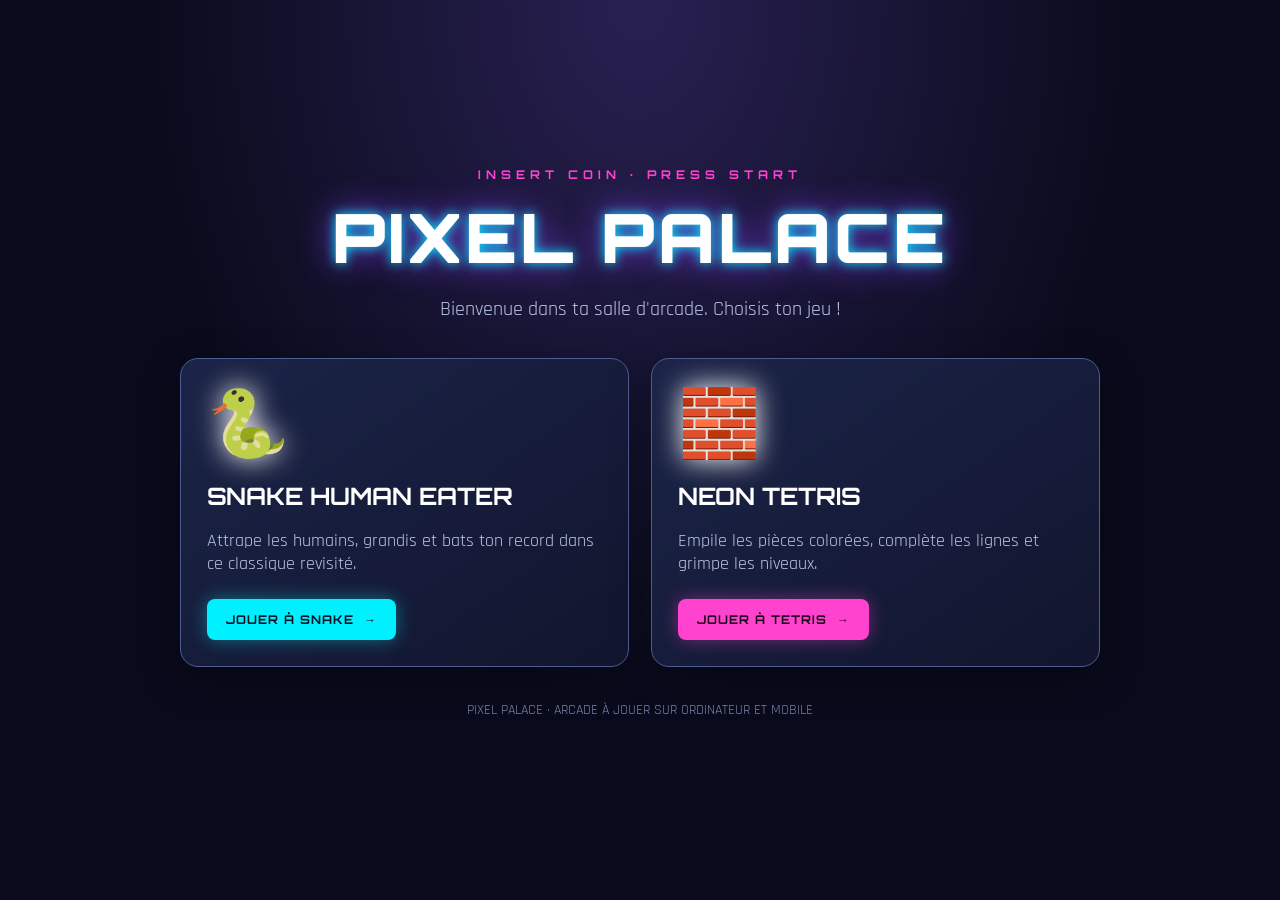
<file: index.html>
<!DOCTYPE html>
<html lang="fr">
<head>
<meta charset="UTF-8"><meta name="viewport" content="width=device-width, initial-scale=1">
<meta name="theme-color" content="#090b1c"><title>Pixel Palace — Arcade</title>
<style>
@import url('https://fonts.googleapis.com/css2?family=Orbitron:wght@500;700;900&family=Rajdhani:wght@500;600;700&display=swap');
*{box-sizing:border-box}body{margin:0;min-height:100vh;background:radial-gradient(ellipse at 50% 0%,#292052 0%,transparent 55%),#090b1c;color:#fff;font-family:Rajdhani,sans-serif;display:flex;justify-content:center;align-items:center;padding:28px 16px}
main{width:min(920px,100%);text-align:center}.eyebrow{color:#ff43ce;font:700 12px Orbitron,sans-serif;letter-spacing:5px;margin:0 0 12px}
h1{font:900 clamp(36px,8vw,68px) Orbitron,sans-serif;letter-spacing:3px;margin:0;color:#fff;text-shadow:0 0 12px #00eaff,0 0 35px #8b42ff}
.intro{font-size:20px;color:#b9c4e8;margin:16px 0 36px}.games{display:grid;grid-template-columns:repeat(2,minmax(0,1fr));gap:22px}
.game{position:relative;overflow:hidden;text-align:left;min-height:280px;padding:26px;border-radius:18px;background:linear-gradient(145deg,#1b2448,#11152e);border:1px solid #505b91;box-shadow:0 12px 40px #0005;transition:transform .2s,border-color .2s}
.game:hover{transform:translateY(-7px);border-color:#00eaff}.game .emoji{font-size:66px;filter:drop-shadow(0 0 14px currentColor)}.game h2{font:700 24px Orbitron,sans-serif;margin:12px 0}.game p{color:#bdc6e6;font-size:18px;min-height:52px}.game a{display:inline-block;text-decoration:none;font:700 12px Orbitron,sans-serif;letter-spacing:1px;padding:13px 19px;border-radius:8px;color:#071323;background:#00f0ff;box-shadow:0 0 18px #00eaff66}
.tetris a{background:#ff43ce;color:#21051d;box-shadow:0 0 18px #ff43ce66}.tetris:hover{border-color:#ff43ce}.footer{margin-top:34px;color:#7885ad;font-size:14px}
@media(max-width:620px){.games{grid-template-columns:1fr}.game{min-height:245px}.intro{margin-bottom:25px}}
</style></head>
<body><main>
<p class="eyebrow">INSERT COIN · PRESS START</p>
<h1>PIXEL PALACE</h1>
<p class="intro">Bienvenue dans ta salle d'arcade. Choisis ton jeu !</p>
<section class="games">
<article class="game snake"><div class="emoji">🐍</div><h2>SNAKE HUMAN EATER</h2><p>Attrape les humains, grandis et bats ton record dans ce classique revisité.</p><a href="snake.html">JOUER À SNAKE&nbsp; →</a></article>
<article class="game tetris"><div class="emoji">🧱</div><h2>NEON TETRIS</h2><p>Empile les pièces colorées, complète les lignes et grimpe les niveaux.</p><a href="tetris.html">JOUER À TETRIS&nbsp; →</a></article>
</section>
<p class="footer">PIXEL PALACE · ARCADE À JOUER SUR ORDINATEUR ET MOBILE</p>
</main></body></html>
</file>
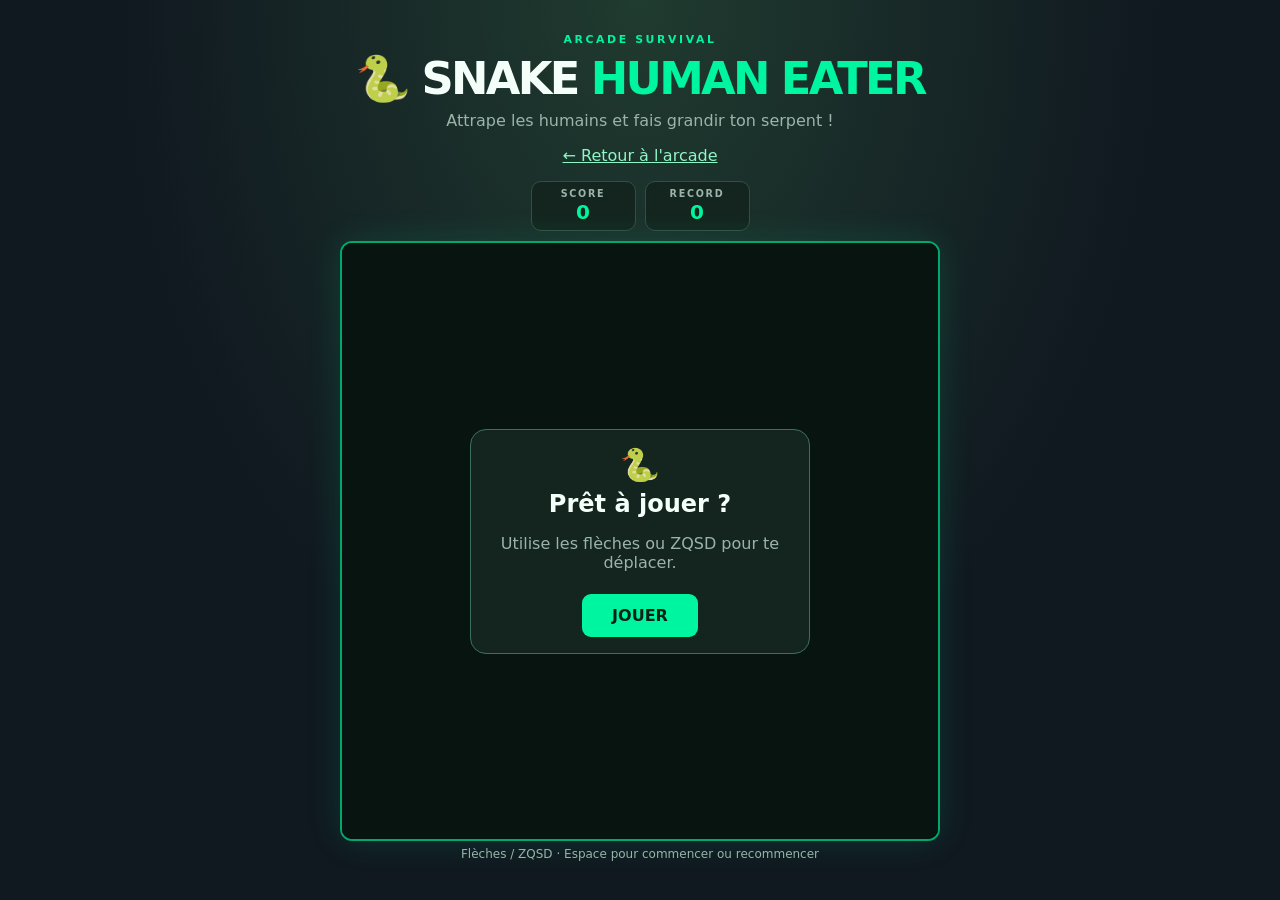
<file: snake.html>
<!DOCTYPE html>
<html lang="fr">
<head>
  <meta charset="UTF-8">
  <meta name="viewport" content="width=device-width, initial-scale=1.0, viewport-fit=cover">
  <meta name="theme-color" content="#101820">
  <title>Snake Human Eater</title>
  <link rel="stylesheet" href="style.css">
</head>
<body>
  <main class="game-shell">
    <header>
      <p class="eyebrow">ARCADE SURVIVAL</p>
      <h1>🐍 SNAKE <span>HUMAN EATER</span></h1>
      <p class="subtitle">Attrape les humains et fais grandir ton serpent !</p>
      <p><a href="index.html" style="color:#8ef7c5">← Retour à l'arcade</a></p>
    </header>
    <section class="hud" aria-label="Informations de jeu">
      <div class="stat"><span class="stat-label">SCORE</span><strong id="score">0</strong></div>
      <div class="stat"><span class="stat-label">RECORD</span><strong id="best">0</strong></div>
    </section>
    <div class="board-wrap">
      <canvas id="game" width="600" height="600" aria-label="Plateau du jeu Snake"></canvas>
      <div id="overlay" class="overlay">
        <div class="overlay-card">
          <div class="overlay-icon">🐍</div>
          <h2 id="overlay-title">Prêt à jouer ?</h2>
          <p id="message">Utilise les flèches ou ZQSD pour te déplacer.</p>
          <button id="start-button" type="button">JOUER</button>
        </div>
      </div>
    </div>
    <div class="controls" aria-label="Commandes">
      <button class="direction up" data-direction="up" aria-label="Haut">▲</button>
      <button class="direction left" data-direction="left" aria-label="Gauche">◀</button>
      <button class="direction down" data-direction="down" aria-label="Bas">▼</button>
      <button class="direction right" data-direction="right" aria-label="Droite">▶</button>
    </div>
    <p class="help">Flèches / ZQSD · Espace pour commencer ou recommencer</p>
  </main>
  <script src="game.js"></script>
</body>
</html>
</file>
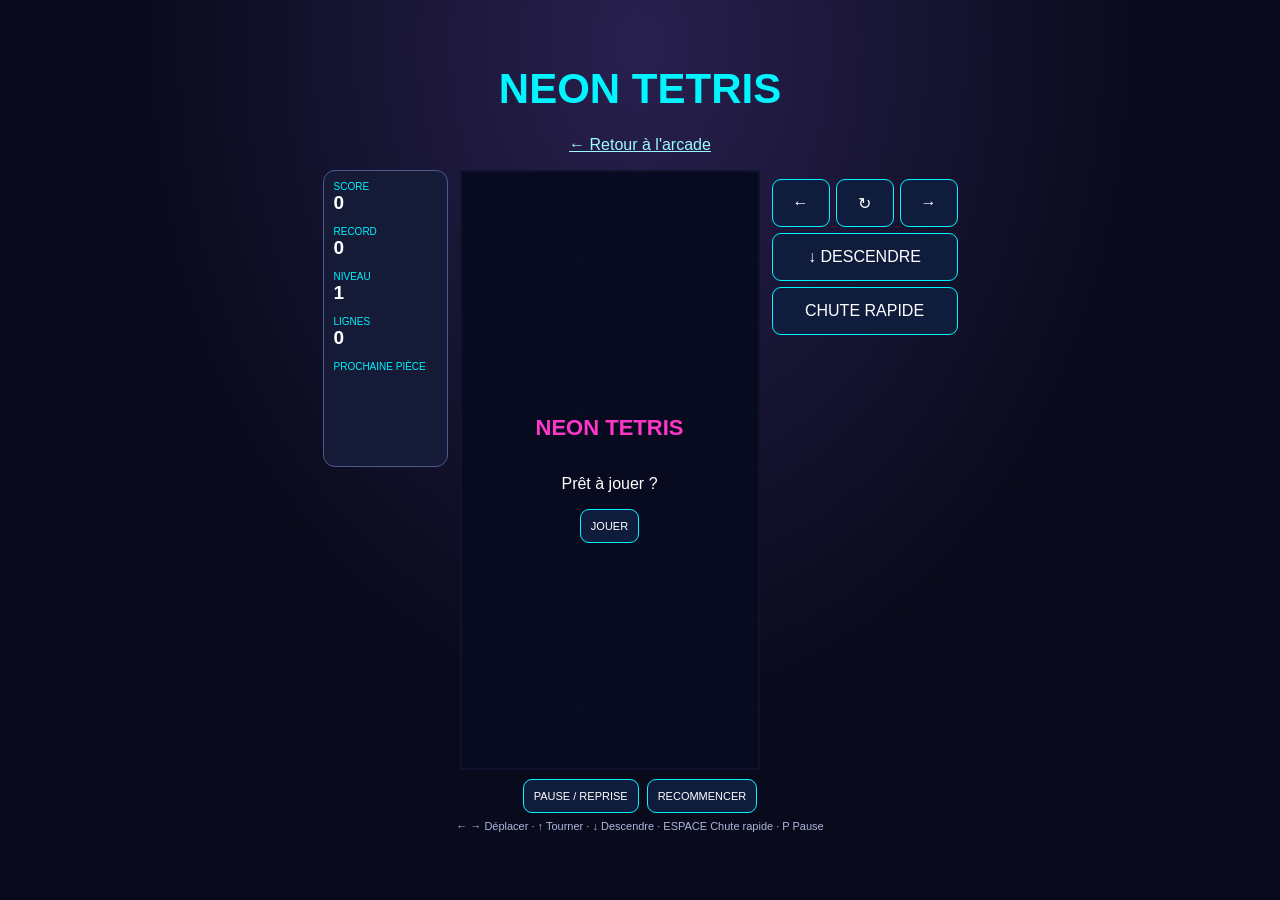
<file: tetris.html>
<!DOCTYPE html>
<html lang="fr">
<head>
<meta charset="UTF-8"><meta name="viewport" content="width=device-width,initial-scale=1,viewport-fit=cover">
<meta name="theme-color" content="#090b1c"><title>Neon Tetris</title>
<style>*{box-sizing:border-box}html,body{margin:0;min-height:100%;background:#090b1c;color:#fff}body{min-height:100vh;min-height:100dvh;padding:8px;background:radial-gradient(ellipse at 50% 5%,#29204f,transparent 55%),#090b1c;font-family:Rajdhani,sans-serif;display:flex;align-items:center;flex-direction:column;justify-content:center}h1{font:900 clamp(22px,5vw,42px) Orbitron,sans-serif;color:#00f5ff;margin:4px 0 7px}a{color:#9dfaff}.layout{display:flex;gap:12px;align-items:flex-start;justify-content:center;flex-wrap:wrap}.panel{background:#151a36;border:1px solid #505a91;border-radius:12px;padding:10px;width:125px}small{display:block;color:#00f5ff;font:10px Orbitron,sans-serif}.stat{margin:0 0 12px}.stat strong{font:700 19px Orbitron,sans-serif}#next{width:100px;height:80px}.board{position:relative}#board{display:block;width:min(62vw,300px);height:auto;aspect-ratio:1/2;background:#080b20;border:2px solid #5965a6;touch-action:none}.overlay{display:none;position:absolute;inset:0;background:#080b20e8;align-items:center;justify-content:center;flex-direction:column;text-align:center;padding:12px}.overlay.show{display:flex}.overlay h2{font:700 22px Orbitron,sans-serif;color:#ff36c7}button{border:1px solid #00f5ff;background:#101c3c;color:#fff;border-radius:9px;padding:10px;font:11px Orbitron,sans-serif;touch-action:manipulation;user-select:none}.actions{display:flex;gap:8px;margin-top:9px}.mobile{display:grid;grid-template-columns:repeat(3,58px);gap:6px;margin-top:9px}.mobile button{height:48px;font-size:16px;padding:0}.mobile .wide{grid-column:1/4}.help{text-align:center;color:#aeb6db;font-size:11px;margin:7px 0}@media(orientation:landscape) and (max-height:600px){body{padding:3px 8px;display:flex;flex-direction:column;justify-content:center;gap:3px}h1{font-size:clamp(16px,4vh,24px);margin:0}.back{font-size:11px;margin:0}.layout{display:grid;grid-template-columns:auto auto auto;align-items:center;justify-content:center;gap:clamp(8px,2vw,18px);width:100%;min-height:0}.panel{width:clamp(82px,16vw,125px);padding:7px}.stat{margin:0}.preview{display:none}#board{height:min(65dvh,420px);width:auto;max-width:42vw}.mobile{display:grid;grid-template-columns:repeat(3,clamp(36px,6.8vw,50px));gap:5px;margin:0}.mobile button{height:clamp(36px,8.5vh,48px);font-size:13px}.mobile .wide{grid-column:1/4}.actions{margin:2px 0}.help{margin:2px;font-size:9px}}@media(orientation:portrait) and (max-width:520px){body{padding:8px}.panel{width:min(100%,300px);display:flex;justify-content:space-around;gap:8px;padding:8px}.stat{margin:0;text-align:center}.preview{display:none}.layout{gap:8px}.mobile{margin-top:9px}.actions{margin-top:8px}}</style></head>
<body>
<h1>NEON TETRIS</h1>
<p><a href="index.html">← Retour à l'arcade</a></p>
<div class="layout">
<aside class="panel">
<div class="stat"><small>SCORE</small><strong id="score">0</strong></div>
<div class="stat"><small>RECORD</small><strong id="best">0</strong></div>
<div class="stat"><small>NIVEAU</small><strong id="level">1</strong></div>
<div class="stat"><small>LIGNES</small><strong id="lines">0</strong></div>
<div class="preview"><small>PROCHAINE PIÈCE</small><canvas id="next" width="105" height="90"></canvas></div>
</aside>
<div class="board"><canvas id="board" width="300" height="600"></canvas><div class="overlay show" id="overlay"><h2 id="message">NEON TETRIS</h2><p id="sub">Prêt à jouer ?</p><button onclick="start()">JOUER</button></div></div>
<div class="mobile">
<button onclick="move(-1)">←</button><button onclick="rotate()">↻</button><button onclick="move(1)">→</button>
<button class="wide" onclick="softDrop()">↓ DESCENDRE</button><button class="wide" onclick="hardDrop()">CHUTE RAPIDE</button>
</div>
</div>
<div class="actions"><button onclick="pause()">PAUSE / REPRISE</button><button onclick="start()">RECOMMENCER</button></div>
<p class="help">← → Déplacer · ↑ Tourner · ↓ Descendre · ESPACE Chute rapide · P Pause</p>
<script>
const cv=document.getElementById('board'),c=cv.getContext('2d'),nc=document.getElementById('next'),n=nc.getContext('2d');
const W=10,H=20,S=30,colors=[null,'#00e5ff','#ffe600','#b34dff','#39ff70','#ff3b65','#ff9d32','#4385ff'];
const forms=[null,[[1,1,1,1]],[[2,2],[2,2]],[[0,3,0],[3,3,3]],[[0,4,4],[4,4,0]],[[5,5,0],[0,5,5]],[[6,0,0],[6,6,6]],[[0,0,7],[7,7,7]]];
let grid,p,next,score=0,lines=0,level=1,active=false,paused=false,over=false,last=0,acc=0,raf=0;
let best=Number(localStorage.getItem('neonTetrisBest')||0);document.getElementById('best').textContent=best;
const fresh=()=>Array.from({length:H},()=>Array(W).fill(0));
function random(){let id=1+Math.floor(Math.random()*7);return {id,m:forms[id].map(r=>r.slice()),x:3,y:0}}
function hit(q,dx=0,dy=0,m=q.m){for(let y=0;y<m.length;y++)for(let x=0;x<m[y].length;x++)if(m[y][x]){let X=q.x+x+dx,Y=q.y+y+dy;if(X<0||X>=W||Y>=H||(Y>=0&&grid[Y][X]))return true}return false}
function overlay(title,sub){document.getElementById('message').textContent=title;document.getElementById('sub').textContent=sub;document.getElementById('overlay').classList.add('show')}
function hide(){document.getElementById('overlay').classList.remove('show')}
function stats(){for(let [id,v] of [['score',score],['level',level],['lines',lines]])document.getElementById(id).textContent=v;if(score>best){best=score;localStorage.setItem('neonTetrisBest',best);document.getElementById('best').textContent=best}}
function start(){cancelAnimationFrame(raf);grid=fresh();score=lines=0;level=1;p=random();next=random();active=true;paused=over=false;last=acc=0;stats();hide();drawNext();draw();raf=requestAnimationFrame(loop)}
function pause(){if(!active||over)return;paused=!paused;if(paused)overlay('PAUSE','Appuie sur P ou sur PAUSE / REPRISE');else{hide();last=0;raf=requestAnimationFrame(loop)}}
function drawCell(g,x,y,color,size){g.fillStyle=color;g.fillRect(x*size+1,y*size+1,size-2,size-2);g.fillStyle='#ffffff66';g.fillRect(x*size+3,y*size+3,size-6,3);g.strokeStyle='#ffffff66';g.strokeRect(x*size+1.5,y*size+1.5,size-3,size-3)}
function draw(){c.fillStyle='#080b20';c.fillRect(0,0,300,600);c.strokeStyle='#ffffff10';for(let x=0;x<=W;x++){c.beginPath();c.moveTo(x*S,0);c.lineTo(x*S,600);c.stroke()}for(let y=0;y<=H;y++){c.beginPath();c.moveTo(0,y*S);c.lineTo(300,y*S);c.stroke()}grid.forEach((r,y)=>r.forEach((v,x)=>{if(v)drawCell(c,x,y,colors[v],S)}));if(!p)return;let gy=p.y;while(!hit({...p,y:gy},0,1))gy++;p.m.forEach((r,y)=>r.forEach((v,x)=>{if(v){c.fillStyle=colors[p.id]+'35';c.fillRect((p.x+x)*S+2,(gy+y)*S+2,S-4,S-4);c.strokeStyle=colors[p.id];c.strokeRect((p.x+x)*S+2,(gy+y)*S+2,S-4,S-4)}}));p.m.forEach((r,y)=>r.forEach((v,x)=>{if(v)drawCell(c,p.x+x,p.y+y,colors[p.id],S)}))}
function drawNext(){n.clearRect(0,0,105,90);let m=next.m,s=21,ox=(105-m[0].length*s)/2,oy=(90-m.length*s)/2;m.forEach((r,y)=>r.forEach((v,x)=>{if(v){n.fillStyle=colors[next.id];n.fillRect(ox+x*s+1,oy+y*s+1,s-2,s-2)}}))}
function spawn(){p=next;next=random();drawNext();if(hit(p)){active=false;over=true;overlay('GAME OVER','Score final : '+score)}}
function lock(){p.m.forEach((r,y)=>r.forEach((v,x)=>{if(v&&p.y+y>=0)grid[p.y+y][p.x+x]=v}));let count=0;for(let y=H-1;y>=0;y--)if(grid[y].every(Boolean)){grid.splice(y,1);grid.unshift(Array(W).fill(0));count++;y++}if(count){score+=([0,100,300,500,800][count]||count*250)*level;lines+=count;level=Math.floor(lines/10)+1;stats()}spawn()}
function move(d){if(active&&!paused&&!hit(p,d,0)){p.x+=d;draw()}}
function softDrop(){if(!active||paused)return;if(!hit(p,0,1)){p.y++;score++;stats()}else lock();draw()}
function hardDrop(){if(!active||paused)return;let d=0;while(!hit(p,0,1)){p.y++;d++}score+=d*2;stats();lock();draw()}
function rotate(){if(!active||paused)return;let m=p.m[0].map((_,i)=>p.m.map(r=>r[i]).reverse());for(let d of [0,-1,1,-2,2])if(!hit(p,d,0,m)){p.m=m;p.x+=d;break}draw()}
function loop(t=0){if(!active||paused)return;acc+=t-last;last=t;if(acc>Math.max(90,800-(level-1)*65)){if(!hit(p,0,1))p.y++;else lock();acc=0}draw();if(active&&!paused)raf=requestAnimationFrame(loop)}
document.addEventListener('keydown',e=>{if(['ArrowLeft','ArrowRight','ArrowDown','ArrowUp',' '].includes(e.key))e.preventDefault();if(e.key.toLowerCase()==='p')pause();if(e.key==='ArrowLeft')move(-1);if(e.key==='ArrowRight')move(1);if(e.key==='ArrowDown')softDrop();if(e.key==='ArrowUp')rotate();if(e.key===' ')hardDrop()});
drawInitial();function drawInitial(){c.fillStyle='#080b20';c.fillRect(0,0,300,600);for(let y=0;y<H;y++)for(let x=0;x<W;x++){c.strokeStyle='#ffffff10';c.strokeRect(x*S,y*S,S,S)}}
</script></body></html>
</file>
<file: style.css>
:root{color-scheme:dark;--green:#00f5a0;--green-dark:#00a86b;--muted:#9bb4a9}*{box-sizing:border-box}html{min-height:100%;background:#101820}body{margin:0;min-height:100vh;min-height:100dvh;padding:12px;display:grid;place-items:center;background:radial-gradient(ellipse at top,#203b30 0%,#101820 58%);color:#f4fff9;font-family:Inter,ui-sans-serif,system-ui,sans-serif}.game-shell{width:min(100%,660px);text-align:center}.eyebrow{margin:0 0 6px;color:var(--green);letter-spacing:.24em;font-size:.68rem;font-weight:800}h1{margin:0;font-size:clamp(1.35rem,5vw,2.8rem);letter-spacing:-.06em}h1 span{color:var(--green)}.subtitle{margin:6px 0 10px;color:var(--muted)}.hud{display:flex;justify-content:center;gap:9px;margin:0 auto 10px}.stat{min-width:105px;padding:6px 16px;border:1px solid #315044;border-radius:10px;background:#14251f}.stat-label{display:block;color:var(--muted);font-size:.6rem;letter-spacing:.18em;font-weight:800}.stat strong{display:block;margin-top:1px;color:var(--green);font-size:1.25rem}.board-wrap{position:relative;width:min(100%,600px);margin-inline:auto;overflow:hidden;border:2px solid var(--green-dark);border-radius:12px;background:#0d1d17;box-shadow:0 0 35px #00f5a022;touch-action:none}canvas{display:block;width:100%;height:auto;touch-action:none}.overlay{position:absolute;inset:0;display:grid;place-items:center;padding:14px;background:#07120dcc}.overlay.hidden{display:none}.overlay-card{max-width:340px;padding:16px;border:1px solid #3c705a;border-radius:16px;background:#14251f}.overlay-icon{font-size:2rem}.overlay h2{margin:6px 0}.overlay p{color:var(--muted)}button{border:0;cursor:pointer;font:inherit;touch-action:manipulation;user-select:none;-webkit-user-select:none}#start-button{margin-top:6px;padding:12px 30px;border-radius:9px;background:var(--green);color:#062116;font-weight:900}.controls{display:grid;grid-template-columns:repeat(3,58px);grid-template-rows:repeat(2,52px);justify-content:center;gap:7px;margin:10px auto 5px}.direction{border:1px solid #37634f;border-radius:12px;background:#183328;color:var(--green);font-size:1.3rem}.direction:active{background:var(--green-dark);color:white}.up{grid-column:2}.left{grid-column:1;grid-row:2}.down{grid-column:2;grid-row:2}.right{grid-column:3;grid-row:2}.help{margin:6px 0;color:var(--muted);font-size:.75rem}@media(min-width:760px) and (orientation:landscape){.controls{display:none}}@media(max-width:759px) and (orientation:landscape){body{padding:5px 10px;display:block}.game-shell{width:100%;display:grid;grid-template-columns:minmax(0,1fr) auto;grid-template-rows:auto auto 1fr auto;column-gap:12px;align-items:center}.game-shell header{grid-column:1/-1;display:flex;align-items:center;justify-content:center;gap:8px;flex-wrap:wrap}.eyebrow{margin:0}.game-shell h1{font-size:clamp(1rem,3vw,1.5rem)}.subtitle{margin:0}.hud{grid-column:1/-1;margin:2px auto 4px}.stat{padding:3px 12px;min-width:78px}.stat strong{font-size:1rem}.board-wrap{grid-column:1;grid-row:3;width:min(72dvh,calc(100vw - 125px),520px);justify-self:end}.controls{grid-column:2;grid-row:3;margin:0;align-self:center;grid-template-columns:repeat(3,46px);grid-template-rows:repeat(2,46px);gap:5px}.help{grid-column:1/-1;margin:3px;font-size:.62rem}}@media(max-height:430px) and (orientation:landscape){.game-shell header .subtitle{display:none}.board-wrap{width:min(66dvh,calc(100vw - 115px),390px)}.controls{grid-template-columns:repeat(3,40px);grid-template-rows:repeat(2,40px)}}
</file>
